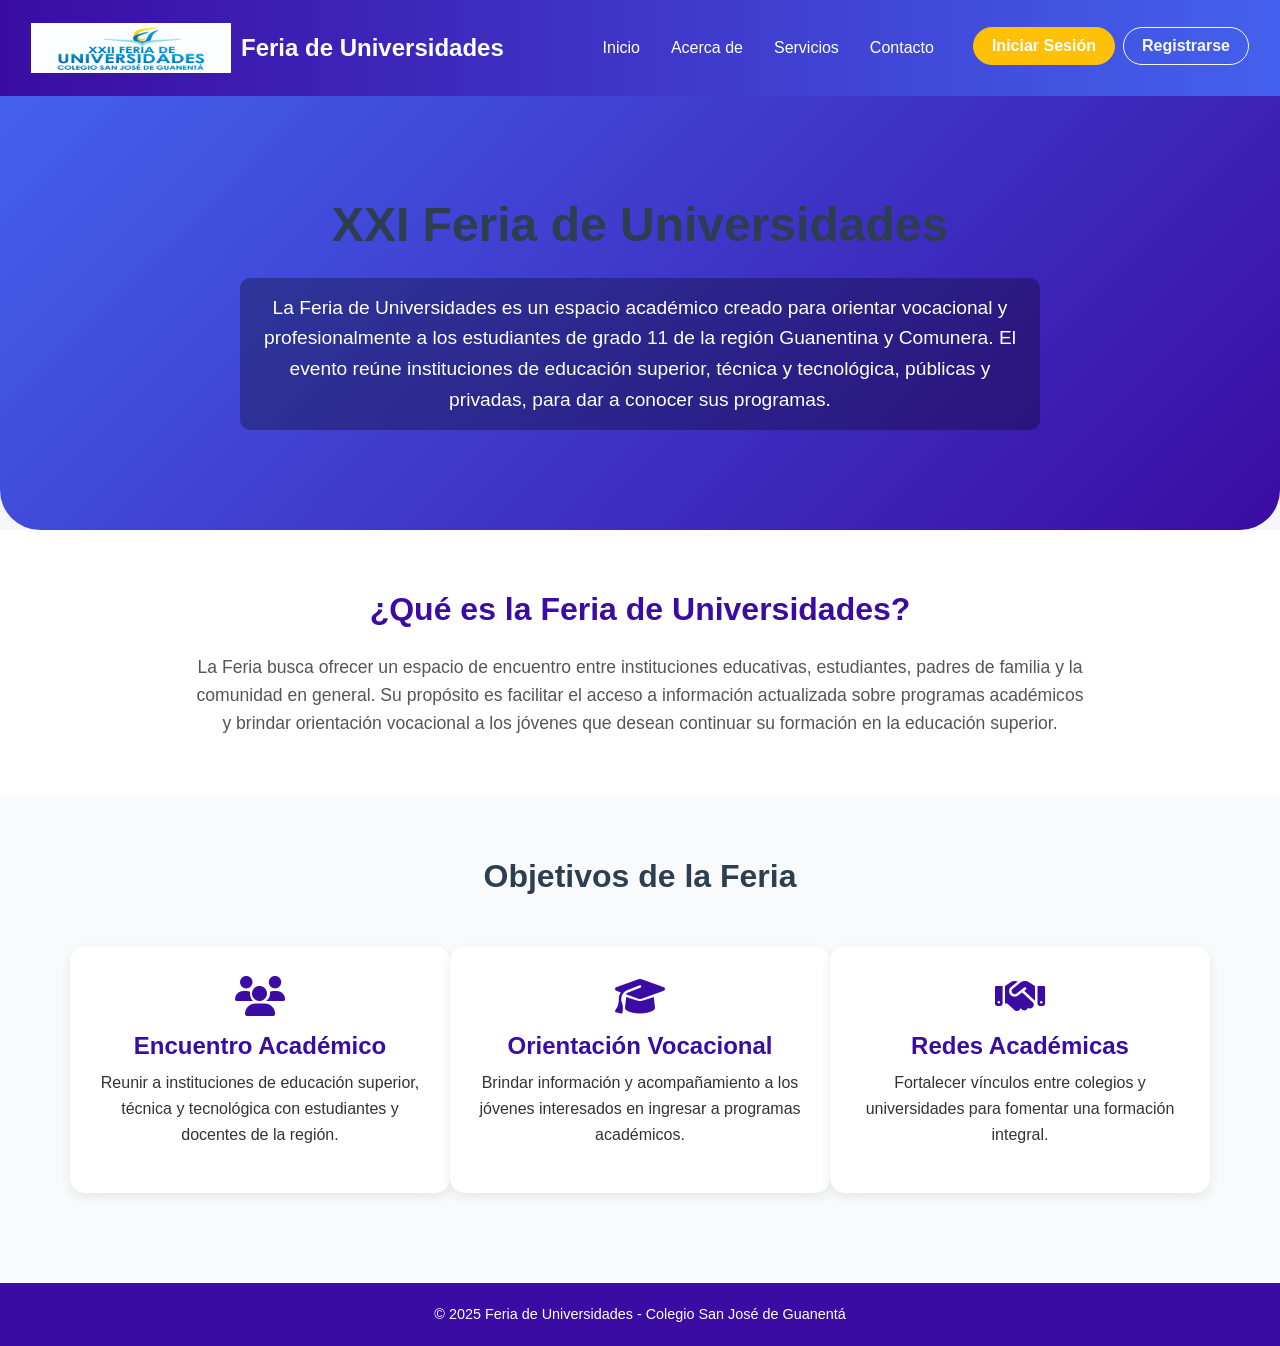
<file: index.html>
<!DOCTYPE html>
<html lang="es">
<head>
  <meta charset="utf-8"/>
  <meta http-equiv="X-UA-Compatible" content="IE=edge"/>
  <meta name="viewport" content="width=device-width, initial-scale=1, shrink-to-fit=no"/>
  <title>Feria de Universidades</title>
  <!-- Bootstrap CSS -->
  <link rel="stylesheet" href="css/bootstrap.css"/>
  <!-- Font Awesome para íconos -->
  <link rel="stylesheet" href="https://cdnjs.cloudflare.com/ajax/libs/font-awesome/6.5.0/css/all.min.css">
  <!-- Estilos personalizados -->
  <link rel="stylesheet" href="css/style.css"/>
  <link rel="stylesheet" href="css/responsive.css"/>
</head>
<body>
  <!-- Encabezado / Menú -->
  <header class="header_section">
    <div class="container-fluid">
      <nav class="navbar navbar-expand-lg custom_nav-container">
        <!-- Logo -->
        <a class="navbar-brand d-flex align-items-center" href="index.html">
          <img src="img/logoFeria.jpg" alt="Logo Feria" style="height:50px; margin-right:10px;">
          <span>Feria de Universidades</span>
        </a>
        <!-- Botón responsive -->
        <button class="navbar-toggler" type="button" data-toggle="collapse" data-target="#navbarSupportedContent" aria-controls="navbarSupportedContent" aria-expanded="false" aria-label="Toggle navigation">
          <span class="navbar-toggler-icon"></span>
        </button>
        <!-- Opciones de menú -->
        <div class="collapse navbar-collapse" id="navbarSupportedContent">
          <ul class="navbar-nav ml-auto">
            <li class="nav-item active"><a class="nav-link" href="index.html">Inicio</a></li>
            <li class="nav-item"><a class="nav-link" href="about.html">Acerca de</a></li>
            <li class="nav-item"><a class="nav-link" href="service.html">Servicios</a></li>
            <li class="nav-item"><a class="nav-link" href="contact.html">Contacto</a></li>
            <li class="nav-item"><a class="btn btn-warning text-white ml-lg-3" href="login.html">Iniciar Sesión</a></li>
            <li class="nav-item"><a class="btn btn-outline-light ml-lg-2" href="register.html">Registrarse</a></li>
          </ul>
        </div>
      </nav>
    </div>
  </header>

  <!-- Sección principal / slider -->
  <section class="slider_section text-center">
    <div class="container">
      <h1 class="mb-4">XXI Feria de Universidades</h1>
      <p>
        La Feria de Universidades es un espacio académico creado para orientar vocacional y profesionalmente a los estudiantes de grado 11 de la región Guanentina y Comunera. El evento reúne instituciones de educación superior, técnica y tecnológica, públicas y privadas, para dar a conocer sus programas.
      </p>
    </div>
  </section>

  <!-- Sección bienvenida -->
  <section class="welcome_section layout_padding">
    <div class="container text-center">
      <div class="custom_heading-container">
        <h2>¿Qué es la Feria de Universidades?</h2>
      </div>
      <p class="mt-4">
        La Feria busca ofrecer un espacio de encuentro entre instituciones educativas, estudiantes, padres de familia y la comunidad en general. Su propósito es facilitar el acceso a información actualizada sobre programas académicos y brindar orientación vocacional a los jóvenes que desean continuar su formación en la educación superior.
      </p>
    </div>
  </section>

  <!-- Sección objetivos -->
  <section class="service_section">
    <div class="container">
      <div class="custom_heading-container">
        <h2>Objetivos de la Feria</h2>
      </div>
      <div class="row justify-content-center layout_padding2">
        <div class="col-md-4 service_box">
          <div class="detail-box">
            <i class="fa-solid fa-users fa-2x mb-3" style="color:#3a0ca3;"></i>
            <h4>Encuentro Académico</h4>
            <p>Reunir a instituciones de educación superior, técnica y tecnológica con estudiantes y docentes de la región.</p>
          </div>
        </div>
        <div class="col-md-4 service_box">
          <div class="detail-box">
            <i class="fa-solid fa-graduation-cap fa-2x mb-3" style="color:#3a0ca3;"></i>
            <h4>Orientación Vocacional</h4>
            <p>Brindar información y acompañamiento a los jóvenes interesados en ingresar a programas académicos.</p>
          </div>
        </div>
        <div class="col-md-4 service_box">
          <div class="detail-box">
            <i class="fa-solid fa-handshake fa-2x mb-3" style="color:#3a0ca3;"></i>
            <h4>Redes Académicas</h4>
            <p>Fortalecer vínculos entre colegios y universidades para fomentar una formación integral.</p>
          </div>
        </div>
      </div>
    </div>
  </section>

  <!-- Pie de página -->
  <footer class="footer_bg">
    <section class="container-fluid footer_section">
      <p>© 2025 Feria de Universidades - Colegio San José de Guanentá</p>
    </section>
  </footer>

  <!-- Scripts -->
  <script src="js/jquery-3.4.1.min.js"></script>
  <script src="js/bootstrap.js"></script>
</body>
</html>
</file>
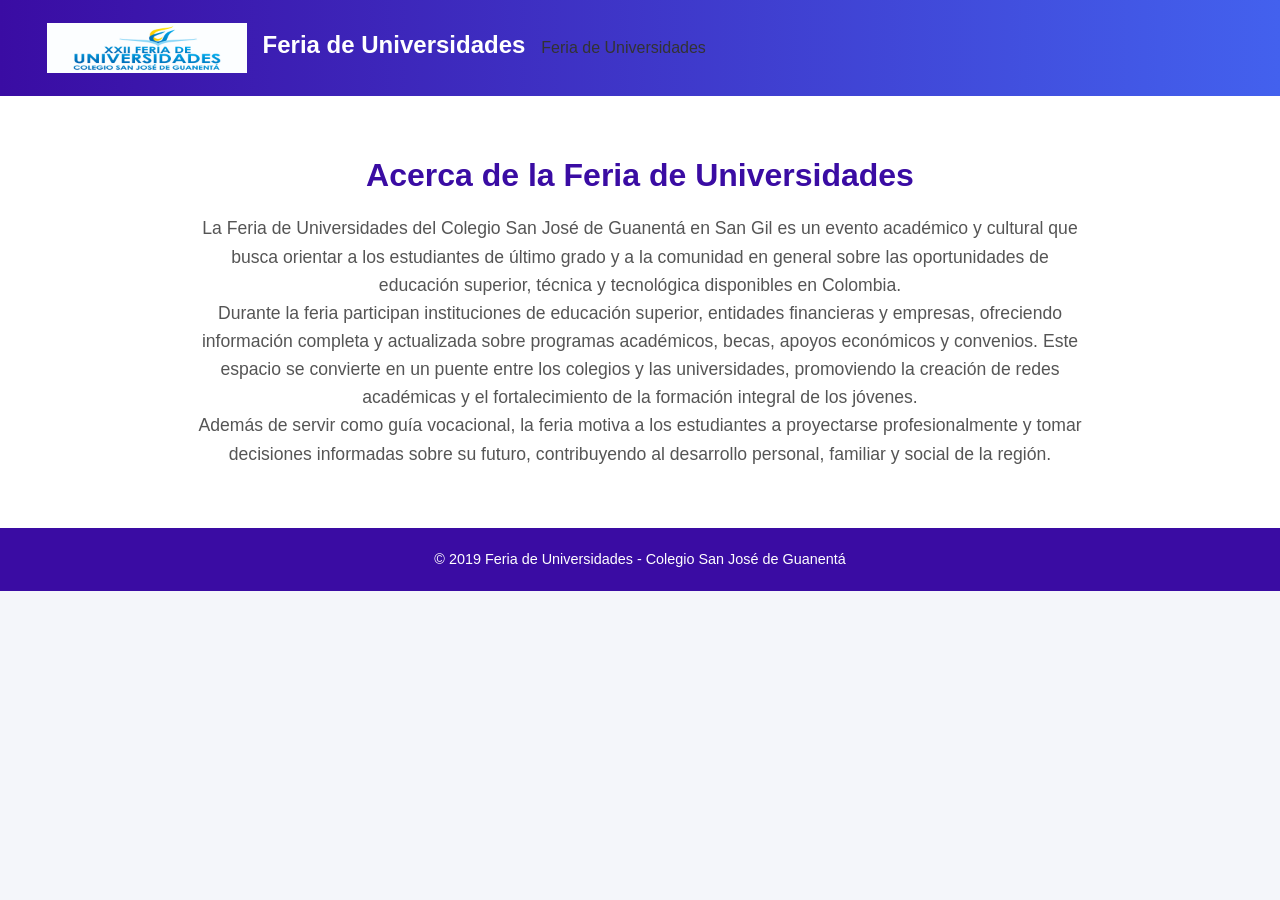
<file: about.html>
<!DOCTYPE html>
<html>
<head>
  <meta charset="utf-8"/>
  <meta http-equiv="X-UA-Compatible" content="IE=edge"/>
  <meta name="viewport" content="width=device-width, initial-scale=1, shrink-to-fit=no"/>
  <title>Sobre la Feria de Universidades</title>
  <link rel="stylesheet" type="text/css" href="css/bootstrap.css"/>
  <link href="css/style.css" rel="stylesheet"/>
  <link href="css/responsive.css" rel="stylesheet"/>
</head>
<body class="sub_page">
  <div class="hero_area">
    <!-- header section -->
    <header class="header_section">
      <div class="container-fluid">
        <nav class="navbar navbar-expand-lg custom_nav-container ">
          <a class="navbar-brand" href="index.html">
            <a class="navbar-brand" href="index.html">
              <img src="img/logoFeria.jpg" alt="Feria de Universidades" style="height:50px; margin-right:10px;">
              <span>Feria de Universidades</span>
            </a>            
            <span>Feria de Universidades</span>
          </a>
        </nav>
      </div>
    </header>
    <!-- end header section -->
  </div>

  <!-- about section -->
  <section class="welcome_section layout_padding">
    <div class="container">
      <div class="custom_heading-container">
        <h2>Acerca de la Feria de Universidades</h2>
      </div>
      <div class="layout_padding2">
        <div class="detail-box">
          <p>
            La Feria de Universidades del Colegio San José de Guanentá en San Gil es un evento académico y cultural que busca orientar a los estudiantes de último grado y a la comunidad en general sobre las oportunidades de educación superior, técnica y tecnológica disponibles en Colombia. 
          </p>
          <p>
            Durante la feria participan instituciones de educación superior, entidades financieras y empresas, ofreciendo información completa y actualizada sobre programas académicos, becas, apoyos económicos y convenios. Este espacio se convierte en un puente entre los colegios y las universidades, promoviendo la creación de redes académicas y el fortalecimiento de la formación integral de los jóvenes.
          </p>
          <p>
            Además de servir como guía vocacional, la feria motiva a los estudiantes a proyectarse profesionalmente y tomar decisiones informadas sobre su futuro, contribuyendo al desarrollo personal, familiar y social de la región.
          </p>
        </div>
      </div>
    </div>
  </section>
  <!-- end about section -->

  <div class="footer_bg">
    <section class="container-fluid footer_section">
      <p>
        © 2019 Feria de Universidades - Colegio San José de Guanentá
      </p>
    </section>
  </div>

  <script type="text/javascript" src="js/jquery-3.4.1.min.js"></script>
  <script type="text/javascript" src="js/bootstrap.js"></script>
</body>
</html>
</file>
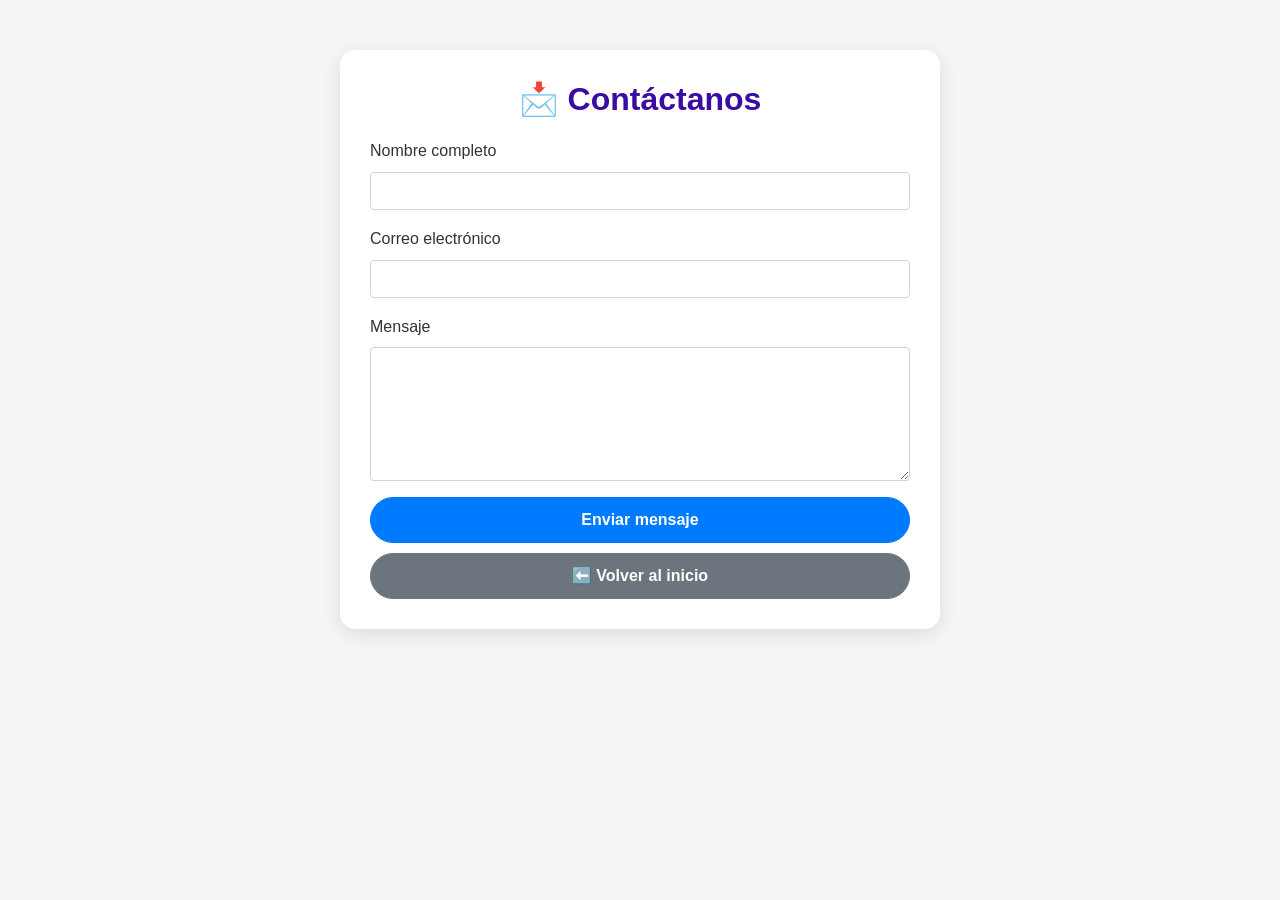
<file: contact.html>
<!DOCTYPE html>
<html lang="es">
<head>
  <meta charset="UTF-8">
  <title>Contacto - Feria de Universidades</title>
  <meta name="viewport" content="width=device-width, initial-scale=1.0">
  <link rel="stylesheet" href="css/bootstrap.css">
  <link rel="stylesheet" href="css/style.css">
  <link rel="stylesheet" href="css/responsive.css">
  <style>
    body {
      background: #f5f5f5;
    }
    .contact-card {
      max-width: 600px;
      margin: 50px auto;
      padding: 30px;
      background: #fff;
      border-radius: 15px;
      box-shadow: 0 5px 20px rgba(0,0,0,0.1);
    }
    .contact-card h2 {
      text-align: center;
      font-weight: 700;
      color: #3a0ca3;
      margin-bottom: 20px;
    }
    .btn-custom {
      border-radius: 25px;
      font-weight: 600;
      padding: 10px 20px;
    }
    .btn-secondary {
      margin-top: 10px;
    }
  </style>
</head>
<body>

  <div class="contact-card">
    <h2>📩 Contáctanos</h2>
    <form action="enviar_contacto.php" method="POST">
      <div class="form-group">
        <label>Nombre completo</label>
        <input type="text" name="nombre" class="form-control" required>
      </div>
      <div class="form-group">
        <label>Correo electrónico</label>
        <input type="email" name="email" class="form-control" required>
      </div>
      <div class="form-group">
        <label>Mensaje</label>
        <textarea name="mensaje" class="form-control" rows="5" required></textarea>
      </div>
      <button type="submit" class="btn btn-primary btn-block btn-custom">Enviar mensaje</button>
    </form>
    <!-- Botón para regresar al inicio -->
    <a href="index.php" class="btn btn-secondary btn-block btn-custom">⬅️ Volver al inicio</a>
  </div>

</body>
</html>
</file>
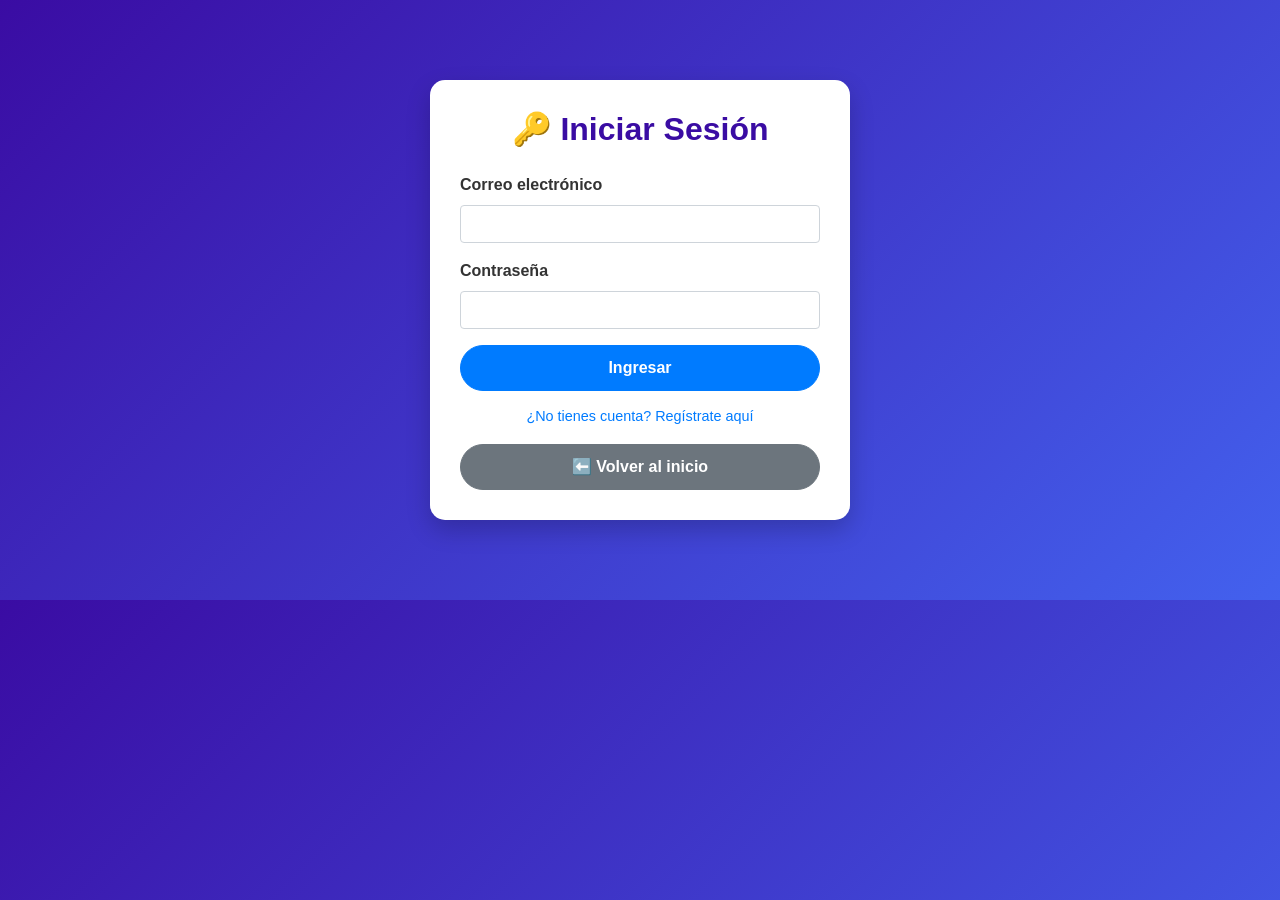
<file: login.html>
<!DOCTYPE html>
<html lang="es">
<head>
  <meta charset="UTF-8">
  <title>Iniciar Sesión - Feria de Universidades</title>
  <meta name="viewport" content="width=device-width, initial-scale=1.0">
  <link rel="stylesheet" href="css/bootstrap.css">
  <style>
    body {
      background: linear-gradient(135deg, #3a0ca3, #4361ee);
      font-family: Arial, sans-serif;
    }
    .login-card {
      max-width: 420px;
      margin: 80px auto;
      padding: 30px;
      background: #fff;
      border-radius: 15px;
      box-shadow: 0 10px 25px rgba(0,0,0,0.2);
    }
    .login-card h2 {
      color: #3a0ca3;
      font-weight: 700;
      margin-bottom: 25px;
      text-align: center;
    }
    .btn-custom {
      border-radius: 25px;
      font-weight: bold;
      padding: 10px;
    }
    .form-group label {
      font-weight: 600;
      color: #333;
    }
    .link-register {
      display: block;
      margin-top: 15px;
      text-align: center;
      font-size: 0.9rem;
    }
  </style>
</head>
<body>

  <div class="login-card">
    <h2>🔑 Iniciar Sesión</h2>
    <form action="login.php" method="POST">
      <div class="form-group">
        <label>Correo electrónico</label>
        <input type="email" name="email" class="form-control" required>
      </div>
      <div class="form-group">
        <label>Contraseña</label>
        <input type="password" name="password" class="form-control" required>
      </div>
      <button type="submit" class="btn btn-primary btn-block btn-custom">Ingresar</button>
      <a href="register.html" class="link-register">¿No tienes cuenta? Regístrate aquí</a>
    </form>
    <!-- Botón volver al inicio -->
    <a href="index.php" class="btn btn-secondary btn-block btn-custom mt-3">⬅️ Volver al inicio</a>
  </div>

</body>
</html>
</file>
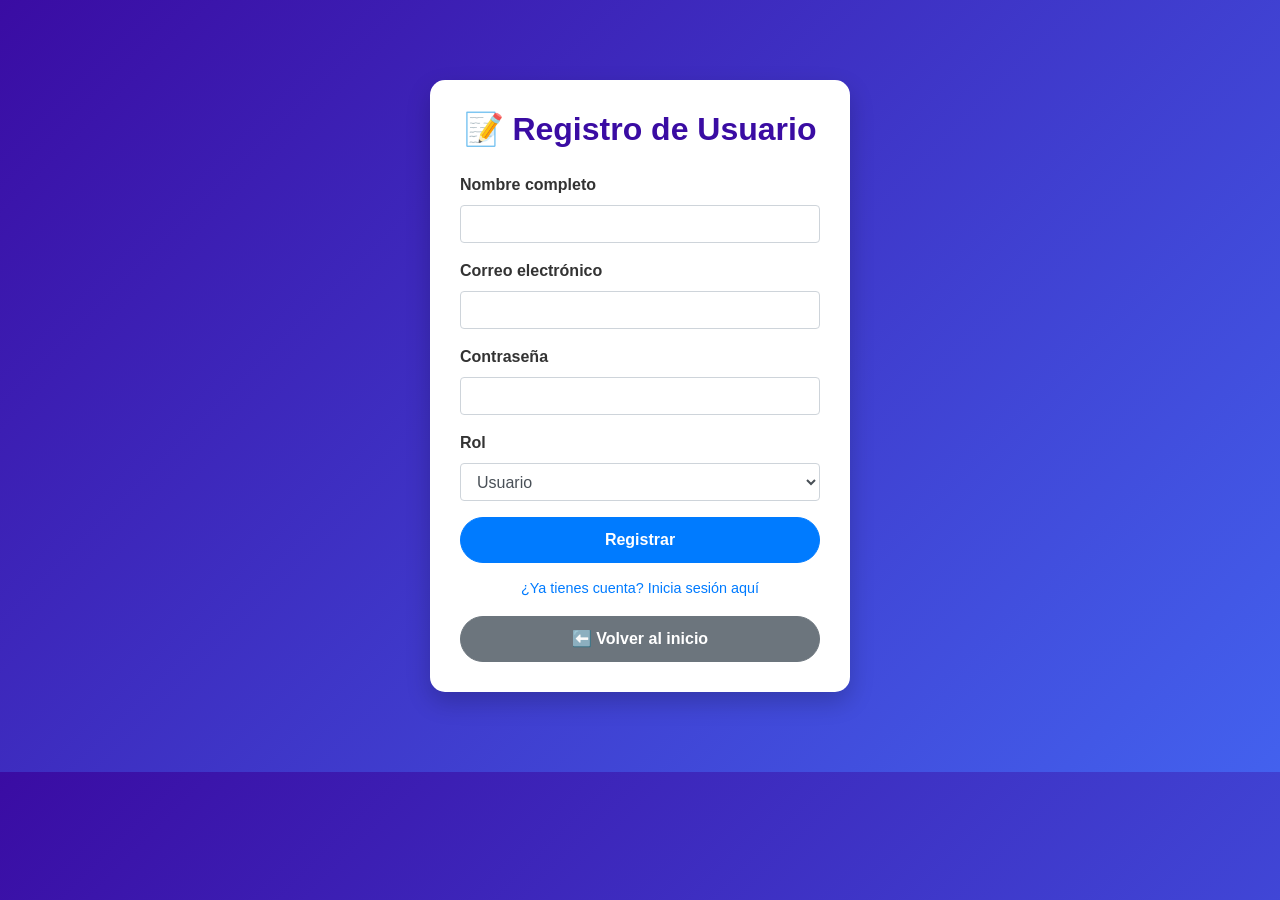
<file: register.html>
<!DOCTYPE html>
<html lang="es">
<head>
  <meta charset="UTF-8">
  <title>Registro de Usuario - Feria de Universidades</title>
  <meta name="viewport" content="width=device-width, initial-scale=1.0">
  <link rel="stylesheet" href="css/bootstrap.css">
  <style>
    body {
      background: linear-gradient(135deg, #3a0ca3, #4361ee);
      font-family: Arial, sans-serif;
    }
    .registro-card {
      max-width: 420px;
      margin: 80px auto;
      padding: 30px;
      background: #fff;
      border-radius: 15px;
      box-shadow: 0 10px 25px rgba(0,0,0,0.2);
    }
    .registro-card h2 {
      color: #3a0ca3;
      font-weight: 700;
      margin-bottom: 25px;
      text-align: center;
    }
    .btn-custom {
      border-radius: 25px;
      font-weight: bold;
      padding: 10px;
    }
    .form-group label {
      font-weight: 600;
      color: #333;
    }
    .link-login {
      display: block;
      margin-top: 15px;
      text-align: center;
      font-size: 0.9rem;
    }
  </style>
</head>
<body>

  <div class="registro-card">
    <h2>📝 Registro de Usuario</h2>
    <form action="register.php" method="POST">
      <div class="form-group">
        <label>Nombre completo</label>
        <input type="text" name="nombre" class="form-control" required>
      </div>
      <div class="form-group">
        <label>Correo electrónico</label>
        <input type="email" name="email" class="form-control" required>
      </div>
      <div class="form-group">
        <label>Contraseña</label>
        <input type="password" name="password" class="form-control" required>
      </div>
      <div class="form-group">
        <label>Rol</label>
        <select name="rol" class="form-control" required>
          <option value="Usuario" selected>Usuario</option>
          <option value="Administrador">Administrador</option>
          <option value="Delegado">Delegado</option>
          <option value="Apoyo">Apoyo</option>
          <option value="Guía">Guía</option>
        </select>
      </div>
      <button type="submit" class="btn btn-primary btn-block btn-custom">Registrar</button>
      <a href="login.html" class="link-login">¿Ya tienes cuenta? Inicia sesión aquí</a>
    </form>
    <!-- Botón volver al inicio -->
    <a href="index.php" class="btn btn-secondary btn-block btn-custom mt-3">⬅️ Volver al inicio</a>
  </div>

</body>
</html>
</file>
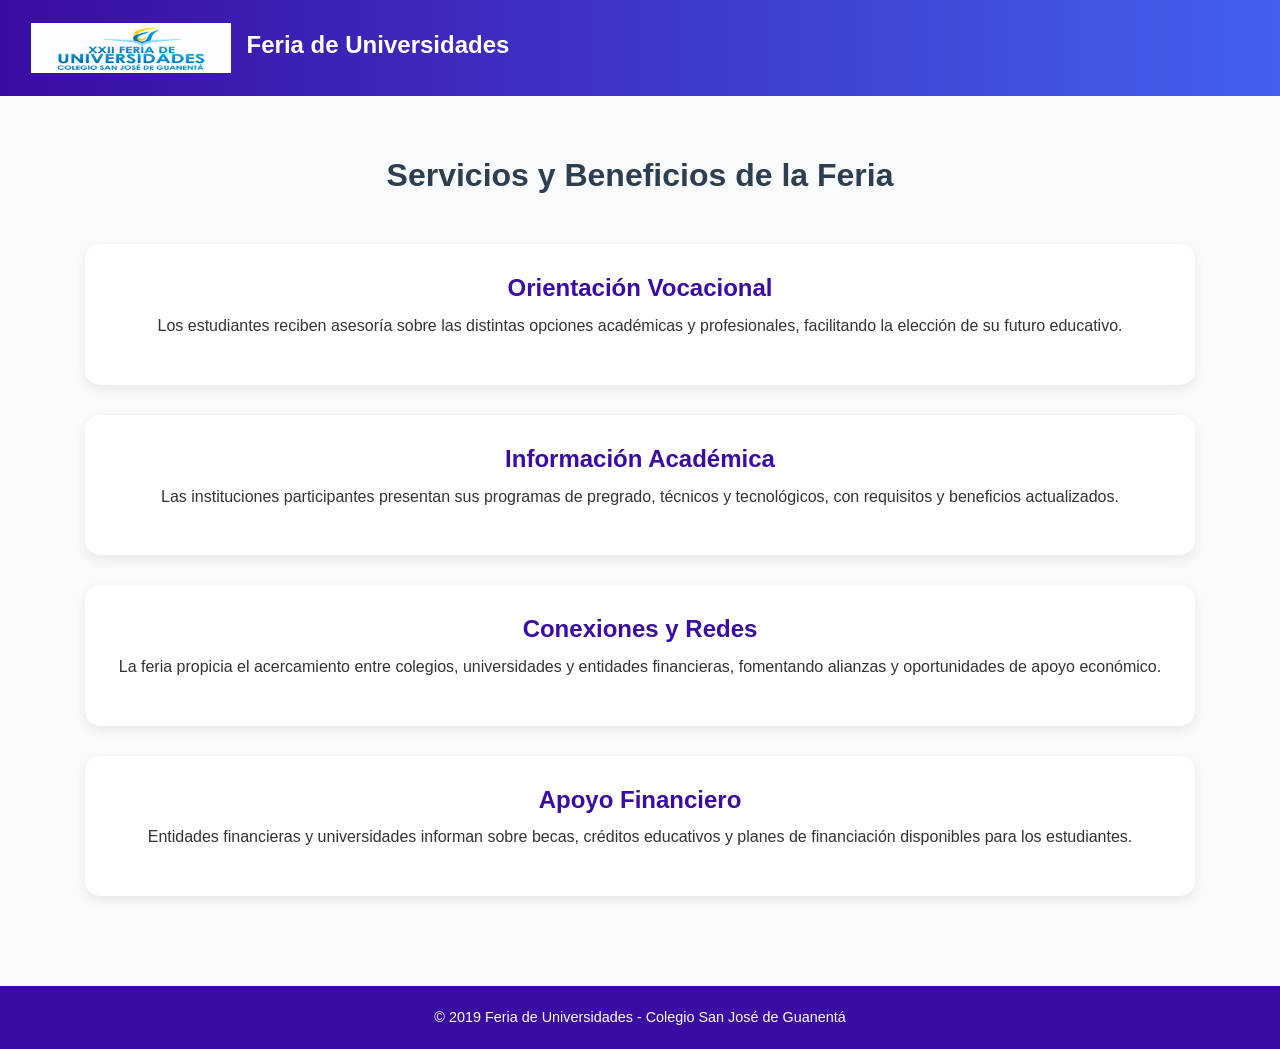
<file: service.html>
<!DOCTYPE html>
<html>
<head>
  <meta charset="utf-8"/>
  <meta http-equiv="X-UA-Compatible" content="IE=edge"/>
  <meta name="viewport" content="width=device-width, initial-scale=1, shrink-to-fit=no"/>
  <title>Servicios - Feria de Universidades</title>
  <link rel="stylesheet" type="text/css" href="css/bootstrap.css"/>
  <link href="css/style.css" rel="stylesheet"/>
  <link href="css/responsive.css" rel="stylesheet"/>
</head>
<body class="sub_page">
  <div class="hero_area">
    <!-- header section -->
    <header class="header_section">
      <div class="container-fluid">
        <nav class="navbar navbar-expand-lg custom_nav-container ">
          <a class="navbar-brand" href="index.html">
            <img src="img/logoFeria.jpg" alt="Feria de Universidades" style="height:50px; margin-right:10px;">
            <span>Feria de Universidades</span>
          </a>          
        </nav>
      </div>
    </header>
    <!-- end header section -->
  </div>

  <!-- service section -->
  <section class="service_section">
    <div class="container">
      <div class="custom_heading-container">
        <h2>Servicios y Beneficios de la Feria</h2>
      </div>
      <div class="service_container layout_padding2">
        <div class="service_box">
          <div class="detail-box">
            <h4>Orientación Vocacional</h4>
            <p>
              Los estudiantes reciben asesoría sobre las distintas opciones académicas y profesionales, facilitando la elección de su futuro educativo.
            </p>
          </div>
        </div>
        <div class="service_box">
          <div class="detail-box">
            <h4>Información Académica</h4>
            <p>
              Las instituciones participantes presentan sus programas de pregrado, técnicos y tecnológicos, con requisitos y beneficios actualizados.
            </p>
          </div>
        </div>
        <div class="service_box">
          <div class="detail-box">
            <h4>Conexiones y Redes</h4>
            <p>
              La feria propicia el acercamiento entre colegios, universidades y entidades financieras, fomentando alianzas y oportunidades de apoyo económico.
            </p>
          </div>
        </div>
        <div class="service_box">
          <div class="detail-box">
            <h4>Apoyo Financiero</h4>
            <p>
              Entidades financieras y universidades informan sobre becas, créditos educativos y planes de financiación disponibles para los estudiantes.
            </p>
          </div>
        </div>
      </div>
    </div>
  </section>
  <!-- end service section -->

  <div class="footer_bg">
    <section class="container-fluid footer_section">
      <p>
        © 2019 Feria de Universidades - Colegio San José de Guanentá
      </p>
    </section>
  </div>

  <script type="text/javascript" src="js/jquery-3.4.1.min.js"></script>
  <script type="text/javascript" src="js/bootstrap.js"></script>
</body>
</html>
</file>
<file: css/style.css>
/* ============================= */
/*   Estilos generales           */
/* ============================= */

body {
  font-family: 'Segoe UI', Tahoma, Geneva, Verdana, sans-serif;
  background-color: #f4f6fa;
  color: #333;
  margin: 0;
  padding: 0;
  line-height: 1.6;
}

h1, h2, h3, h4, h5 {
  font-weight: 700;
  color: #2c3e50;
}

p {
  margin-bottom: 1rem;
}

a {
  text-decoration: none;
  transition: 0.3s ease-in-out;
}

a:hover {
  color: #3a0ca3;
}

/* ============================= */
/*   Navbar / Header             */
/* ============================= */

.header_section {
  background: linear-gradient(90deg, #3a0ca3, #4361ee);
  padding: 10px 0;
}

.navbar-brand span {
  font-size: 1.5rem;
  font-weight: bold;
  color: #fff;
}

.navbar-brand img {
  height: 50px;
  width: auto;
}

.navbar-nav .nav-link {
  color: #fff !important;
  margin-right: 15px;
  font-weight: 500;
  transition: color 0.3s;
}

.navbar-nav .nav-link:hover {
  color: #ffd60a !important;
}

.navbar .btn {
  font-weight: 600;
  border-radius: 25px;
  padding: 6px 18px;
}

/* ============================= */
/*   Slider / Hero Section       */
/* ============================= */

.slider_section {
  padding: 100px 20px;
  background: linear-gradient(135deg, #4361ee, #3a0ca3);
  color: #fff;
  text-align: center;
  border-bottom-left-radius: 40px;
  border-bottom-right-radius: 40px;
}

.slider_section h1 {
  font-size: 3rem;
  font-weight: 800;
  margin-bottom: 20px;
}

.slider_section p {
  font-size: 1.2rem;
  max-width: 800px;
  margin: 0 auto;
  background: rgba(0,0,0,0.3);
  padding: 15px;
  border-radius: 10px;
}

/* ============================= */
/*   Bienvenida Section          */
/* ============================= */

.welcome_section {
  padding: 60px 20px;
  background: #ffffff;
  text-align: center;
}

.welcome_section h2 {
  font-size: 2rem;
  margin-bottom: 20px;
  color: #3a0ca3;
}

.welcome_section p {
  max-width: 900px;
  margin: 0 auto;
  font-size: 1.1rem;
  color: #555;
}

/* ============================= */
/*   Servicios / Objetivos       */
/* ============================= */

.service_section {
  padding: 60px 20px;
  background: #f9fafc;
}

.service_section h2 {
  text-align: center;
  margin-bottom: 50px;
  color: #2c3e50;
}

.service_box {
  background: #fff;
  border-radius: 15px;
  padding: 30px 20px;
  text-align: center;
  transition: all 0.3s ease-in-out;
  box-shadow: 0 4px 12px rgba(0,0,0,0.08);
  margin-bottom: 30px;
}

.service_box:hover {
  transform: translateY(-10px);
  box-shadow: 0 10px 25px rgba(0,0,0,0.15);
}

.service_box i {
  font-size: 2.5rem;
  color: #3a0ca3;
  margin-bottom: 15px;
}

.service_box h4 {
  color: #3a0ca3;
  margin-bottom: 10px;
}

/* ============================= */
/*   Contacto Section            */
/* ============================= */

.contact_section {
  padding: 60px 20px;
}

.contact_section h2 {
  text-align: center;
  font-size: 2rem;
  margin-bottom: 30px;
  color: #2c3e50;
}

.contact_section .card {
  border-radius: 15px;
  border: none;
  box-shadow: 0 6px 18px rgba(0,0,0,0.1);
  background: #ffffff;
  padding: 20px;
  text-align: center;
}

.contact_section ul {
  list-style: none;
  padding: 0;
}

.contact_section li {
  font-size: 1rem;
  margin-bottom: 10px;
}

/* ============================= */
/*   Footer                      */
/* ============================= */

.footer_bg {
  background: #3a0ca3;
  color: #fff;
  padding: 20px 0;
  text-align: center;
}

.footer_section p {
  margin: 0;
  font-size: 0.9rem;
}
</file>
<file: css/responsive.css>
/* ============================= */
/*   Responsive Feria Universidades v2 */
/* ============================= */

/* Pantallas grandes */
@media (min-width: 1200px) {
  .container { max-width: 1140px; }
}

/* Tablets y pantallas medianas */
@media (max-width: 992px) {
  .slider_section {
    padding: 70px 20px;
  }
  .slider_section h1 {
    font-size: 2.2rem;
  }
  .slider_section p {
    font-size: 1rem;
  }

  .service_box {
    margin-bottom: 20px;
  }

  .navbar-nav .nav-link {
    margin-right: 0;
    margin-bottom: 10px;
    text-align: center;
  }
}

/* Celulares (pantallas pequeñas) */
@media (max-width: 768px) {
  .navbar-brand span {
    font-size: 1.1rem;
  }
  .slider_section h1 {
    font-size: 1.8rem;
  }
  .slider_section p {
    font-size: 0.95rem;
    padding: 10px;
  }

  .welcome_section h2,
  .service_section h2,
  .contact_section h2 {
    font-size: 1.5rem;
  }

  .service_box {
    padding: 20px 15px;
  }

  .contact_section .card {
    padding: 15px;
  }
}

/* Teléfonos muy pequeños */
@media (max-width: 576px) {
  .slider_section {
    padding: 50px 15px;
  }
  .slider_section h1 {
    font-size: 1.5rem;
  }
  .slider_section p {
    font-size: 0.85rem;
  }

  .service_box i {
    font-size: 2rem;
  }
  .service_box h4 {
    font-size: 1.1rem;
  }

  .contact_section li {
    font-size: 0.9rem;
  }
}

/* Ajustes extra pequeños */
@media (max-width: 400px) {
  .navbar-brand img {
    height: 35px;
  }
  .navbar-brand span {
    font-size: 0.9rem;
  }
  .slider_section h1 {
    font-size: 1.2rem;
  }
}
</file>
